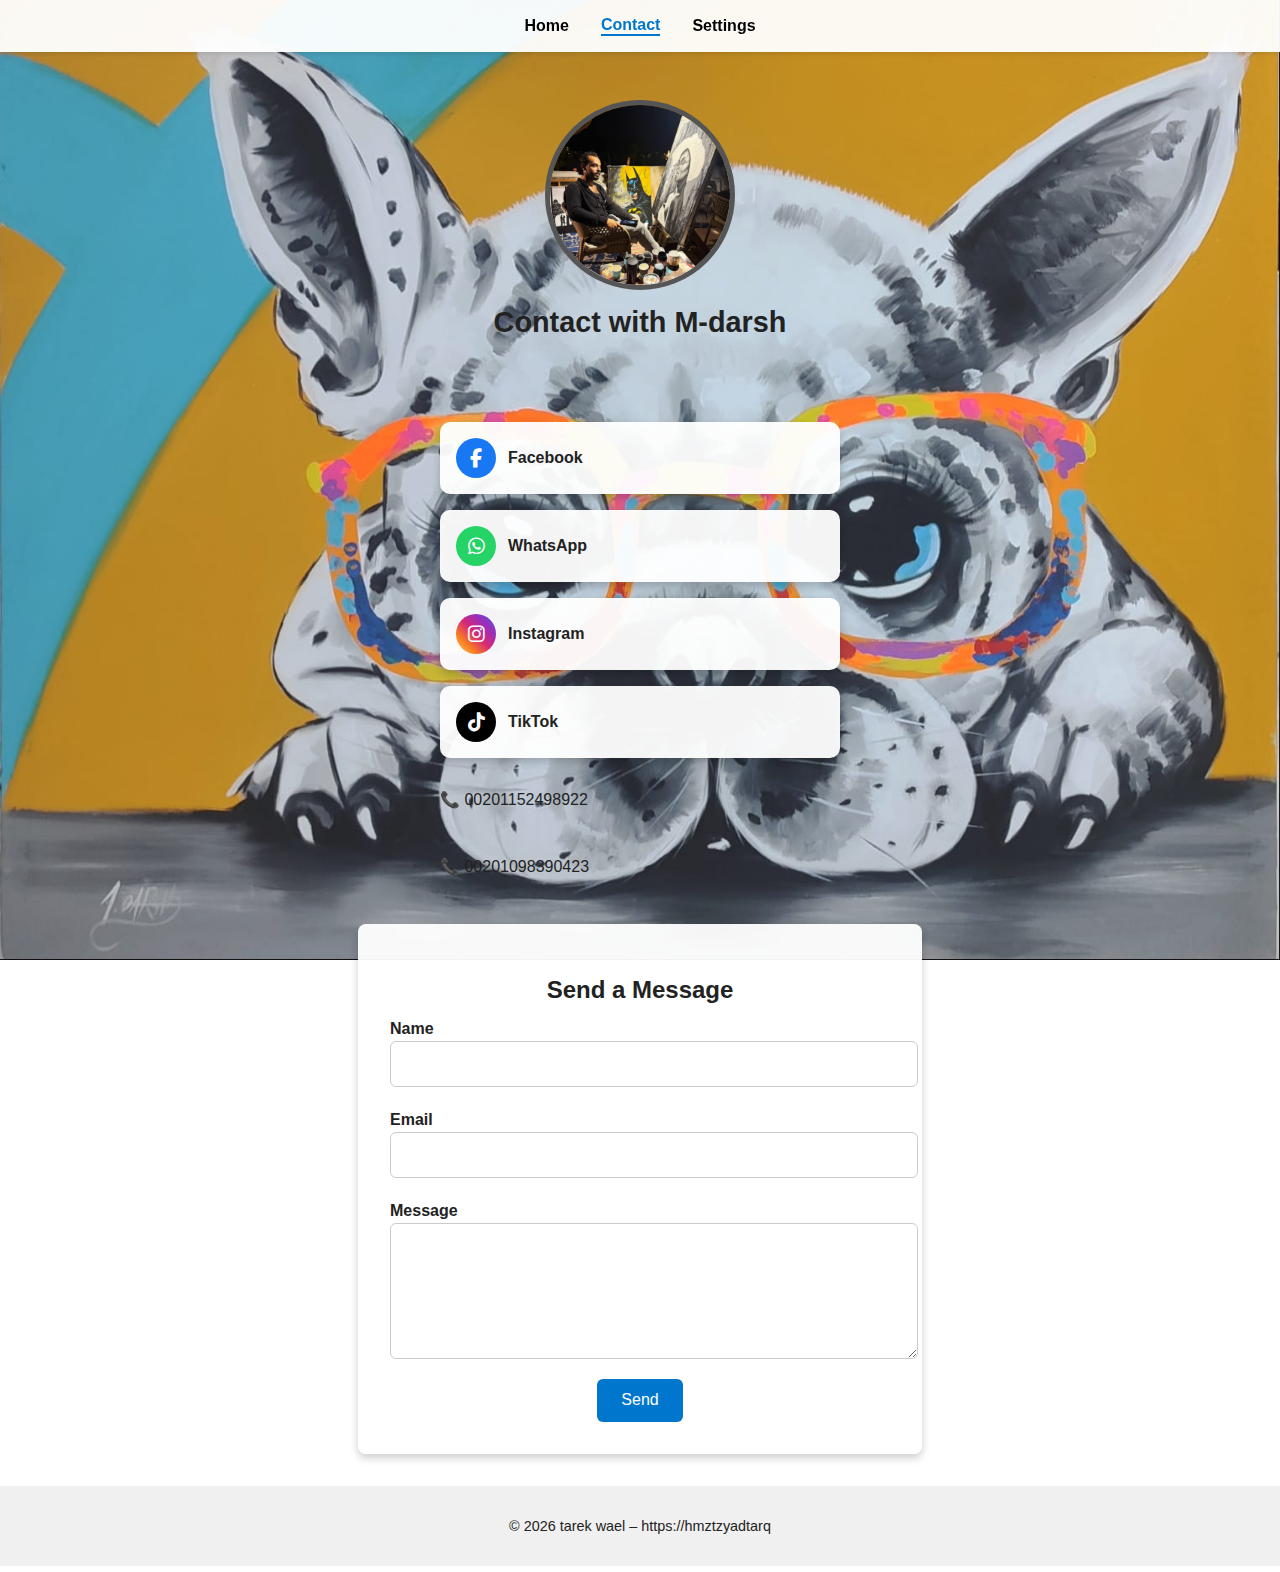
<file: contact.html>
<!DOCTYPE html>
<html lang="en">
<head>
  <meta charset="UTF-8" />
  <meta name="viewport" content="width=device-width, initial-scale=1.0" />
  <title>Contact – Darsh Mohamed</title>
  <link rel="stylesheet" href="https://cdnjs.cloudflare.com/ajax/libs/font-awesome/6.5.0/css/all.min.css">
  <style>
    body {
      margin: 0;
      font-family: 'Segoe UI', sans-serif;
      background: url('background.jpg') no-repeat center top;
      background-size: cover;
      color: #222;
       background: url('photo/WhatsApp Image 2026-01-30 at 11.51.00 PM.jpeg') no-repeat center center fixed;
      background-size: cover;

    }

    /* Header Navigation */
    header {
      background-color: rgba(255, 255, 255, 0.95);
      position: sticky;
      top: 0;
      z-index: 1000;
      box-shadow: 0 2px 4px rgba(0,0,0,0.1);
    }

    nav {
      display: flex;
      justify-content: center;
      align-items: center;
      padding: 1rem;
      flex-wrap: wrap;
    }

    nav a {
      margin: 0 1rem;
      text-decoration: none;
      color: #000;
      font-weight: bold;
      transition: color 0.3s, border-bottom 0.3s;
    }

    nav a:hover {
      color: #0077cc;
      border-bottom: 2px solid #0077cc;
    }

    nav a.active {
      color: #0077cc;
      border-bottom: 2px solid #0077cc;
    }

    /* Hero Section */
    .hero {
      text-align: center;
      padding: 3rem 2rem 2rem;
    }

    .circle-portrait {
      width: 180px;
      height: 180px;
      margin: 0 auto 1rem;
      border-radius: 50%;
      overflow: hidden;
      animation: rotate 12s linear infinite;
      border: 5px solid #555;
    }

    .circle-portrait img {
      width: 100%;
      height: 100%;
      object-fit: cover;
    }

    @keyframes rotate {
      0% { transform: rotate(0deg); }
      100% { transform: rotate(360deg); }
    }

    .hero h1 {
      margin-top: 1rem;
      font-size: 1.8rem;
    }

    /* Social Links */
    .social-links {
      display: flex;
      flex-direction: column;
      gap: 1rem;
      max-width: 400px;
      margin: 2rem auto;
    }

    .social-card {
      display: flex;
      align-items: center;
      background: rgba(255,255,255,0.95);
      padding: 1rem;
      border-radius: 10px;
      box-shadow: 0 4px 8px rgba(0,0,0,0.2);
      text-decoration: none;
      color: #222;
      font-weight: bold;
      transition: transform 0.3s, box-shadow 0.3s;
    }

    .social-card:hover {
      transform: translateY(-5px);
      box-shadow: 0 6px 12px rgba(0,0,0,0.25);
    }

    .social-icon {
      width: 40px;
      height: 40px;
      border-radius: 50%;
      display: flex;
      align-items: center;
      justify-content: center;
      margin-right: 12px;
      font-size: 1.2rem;
      color: #fff;
    }

    .facebook .social-icon { background-color: #1877f2; }
    .whatsapp .social-icon { background-color: #25d366; }
    .instagram .social-icon { background: linear-gradient(45deg,#feda75,#fa7e1e,#d62976,#962fbf,#4f5bd5); }
    .tiktok .social-icon { background-color: #000; }

    /* Contact Form */
    .contact-form {
      background: rgba(255,255,255,0.95);
      padding: 2rem;
      border-radius: 8px;
      box-shadow: 0 4px 8px rgba(0,0,0,0.2);
      max-width: 500px;
      margin: 2rem auto;
    }

    .contact-form h2 {
      margin-bottom: 1rem;
      text-align: center;
    }

    .contact-form label {
      display: block;
      margin: 0.5rem 0 0.2rem;
      font-weight: bold;
    }

    .contact-form input,
    .contact-form textarea {
      width: 100%;
      padding: 0.8rem;
      margin-bottom: 1rem;
      border: 1px solid #ccc;
      border-radius: 6px;
      font-size: 1rem;
    }

    .contact-form button {
      background-color: #0077cc;
      color: #fff;
      border: none;
      padding: 0.8rem 1.5rem;
      border-radius: 6px;
      font-size: 1rem;
      cursor: pointer;
      display: block;
      margin: auto;
      transition: background-color 0.3s;
    }

    .contact-form button:hover {
      background-color: #005fa3;
    }

    footer {
      text-align: center;
      padding: 2rem;
      background-color: #f0f0f0;
      font-size: 0.9rem;
      margin-top: 2rem;
    }

    /* Responsive */
    @media (max-width: 600px) {
      nav {
        flex-direction: row;
        justify-content: space-around;
      }
      .circle-portrait {
        width: 150px;
        height: 150px;
      }
    }
  </style>
</head>
<body>

  <header>
    <nav>
      <a href="index.html">Home</a>
      <a href="contact.html" class="active">Contact</a>
      <a href="setting.html">Settings</a>
    </nav>
  </header>

  <section class="hero">
    <div class="circle-portrait">
      <img src="photo/WhatsApp Image 2026-01-30 at 5.51.02 PM.jpg.jpeg" alt="Darsh Mohamed Portrait" />
    </div>
    <h1>Contact with M-darsh</h1>
  </section>

  <section class="social-links">
    <a href="https://www.facebook.com/share/18EKSoQ9Wp/" target="_blank" class="social-card facebook">
      <div class="social-icon"><i class="fab fa-facebook-f"></i></div> Facebook
    </a>
    <a href="https://wa.me/201152498922" target="_blank" class="social-card whatsapp">
      <div class="social-icon"><i class="fab fa-whatsapp"></i></div> WhatsApp
    </a>
    <a href="https://www.instagram.com/mohamed.elrsam?igsh=ejludnU4MDd2a2Rm" target="_blank" class="social-card instagram">
      <div class="social-icon"><i class="fab fa-instagram"></i></div> Instagram
    </a>
    <a href="https://www.tiktok.com/@m.darsh.art?_r=1&_t=ZS-93VQHdSrfvT" target="_blank" class="social-card tiktok">
      <div class="social-icon"><i class="fab fa-tiktok"></i></div> TikTok
    </a>
    <p>📞 00201152498922</p>
    <p>📞 00201098390423</p>
  </section>

  <section class="contact-form">
    <h2>Send a Message</h2>
    <form action="mailto:mohamedelrsam@gmail.com" method="post" enctype="text/plain">
      <label for="name">Name</label>
      <input type="text" id="name" name="name" required />

      <label for="email">Email</label>
      <input type="email" id="email" name="email" required />

      <label for="message">Message</label>
      <textarea id="message" name="message" rows="6" required></textarea>

      <button type="submit">Send</button>
    </form>
  </section>

  <footer>
    &copy; 2026 tarek wael – https://hmztzyadtarq
</file>
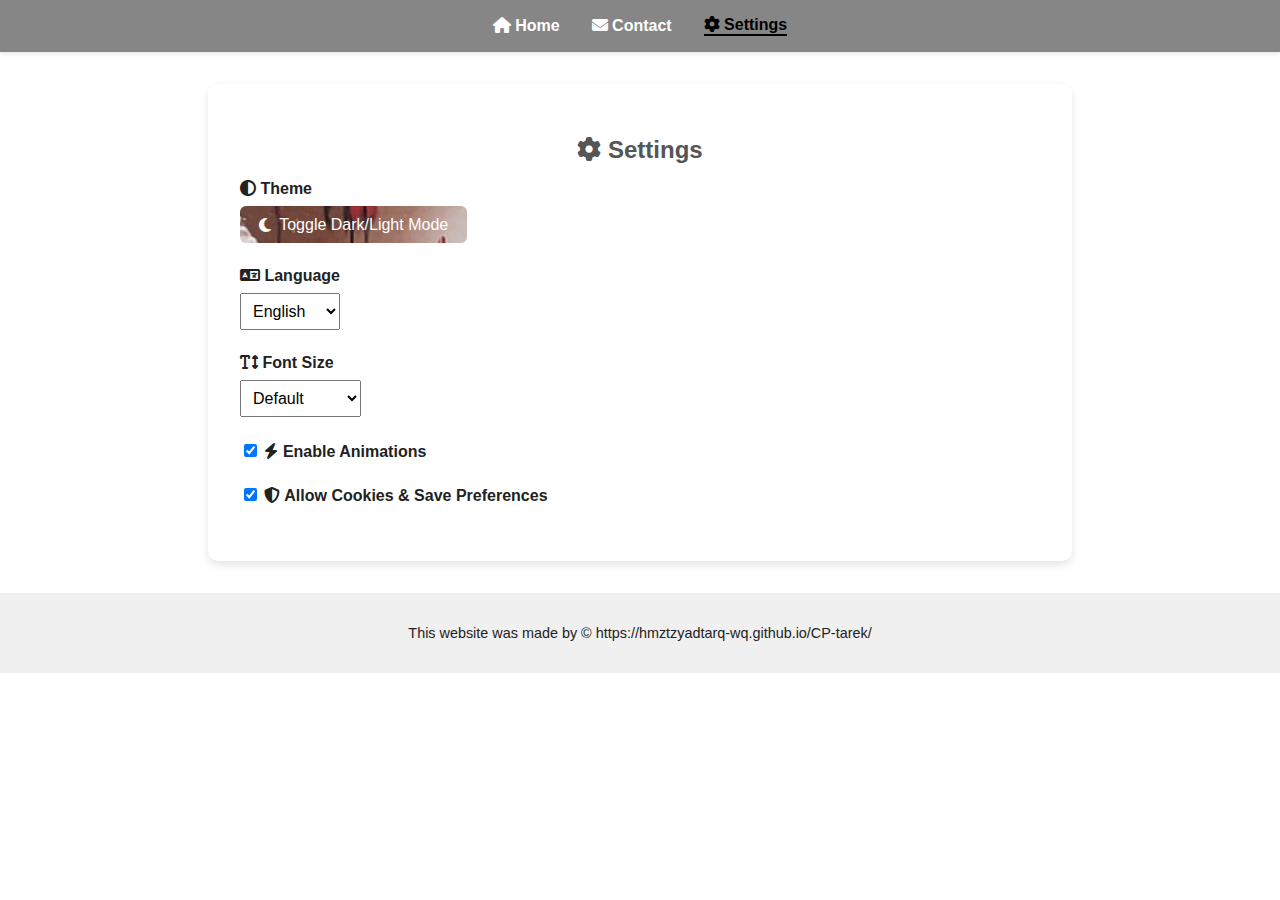
<file: setting.html>
<!DOCTYPE html>
<html lang="en">
<head>
  <meta charset="UTF-8" />
  <meta name="viewport" content="width=device-width, initial-scale=1.0" />
  <title>Settings – Darsh Mohamed</title>
  <!-- Font Awesome Icons -->
  <link rel="stylesheet" href="https://cdnjs.cloudflare.com/ajax/libs/font-awesome/6.5.0/css/all.min.css">
  <style>
    body {
      margin: 0;
      font-family: 'Segoe UI', sans-serif;
      background-color: #fff;
      color: #222;
      transition: background-color 0.3s, color 0.3s;
    }

    body.dark {
      background-color: #121212;
      color: #eee;
    }

    /* Header Navigation */
    header {
      background-color: rgba(128, 128, 128, 0.95); /* رمادي */
      position: sticky;
      top: 0;
      z-index: 1000;
      box-shadow: 0 2px 4px rgba(0,0,0,0.1);
    }

    nav {
      display: flex;
      justify-content: center;
      align-items: center;
      padding: 1rem;
      flex-wrap: wrap;
    }

    nav a {
      margin: 0 1rem;
      text-decoration: none;
      color: #fff;
      font-weight: bold;
      transition: color 0.3s, border-bottom 0.3s;
    }

    nav a:hover {
      color: #000;
      border-bottom: 2px solid #000;
    }

    nav a.active {
      color: #000;
      border-bottom: 2px solid #000;
    }

    body.dark header {
      background-color: #333;
    }

    body.dark nav a {
      color: #eee;
    }

    /* Settings Container */
    .settings-container {
      max-width: 800px;
      margin: 2rem auto;
      padding: 2rem;
      background: #fff;
      border-radius: 10px;
      box-shadow: 0 4px 8px rgba(0,0,0,0.1);
    }

    body.dark .settings-container {
      background: #1e1e1e;
      box-shadow: 0 4px 8px rgba(255,255,255,0.1);
    }

    .settings-container h2 {
      margin-bottom: 1rem;
      text-align: center;
      color: #555;
    }

    .setting {
      margin-bottom: 1.5rem;
    }

    label {
      font-weight: bold;
      display: block;
      margin-bottom: 0.5rem;
    }

    select, input[type="checkbox"] {
      padding: 0.5rem;
      font-size: 1rem;
    }

    .toggle-btn {
      background-color: #555;
       background: url('photo/WhatsApp Image 2026-01-30 at 11.50.59 PM.jpeg') no-repeat center center fixed;
      background-size: cover;
     
      color: #fff;
      border: none;
      padding: 0.6rem 1.2rem;
      border-radius: 6px;
      cursor: pointer;
      font-size: 1rem;
      display: flex;
      align-items: center;
      gap: 0.5rem;
    }

    .toggle-btn:hover {
      background-color: #333;
    }

    footer {
      text-align: center;
      padding: 2rem;
      background-color: #f0f0f0;
      font-size: 0.9rem;
      margin-top: 2rem;
    }

    body.dark footer {
      background-color: #1e1e1e;
      color: #eee;
    }
  </style>
</head>
<body>

  <header>
    <nav>
      <a href="index.html"><i class="fas fa-home"></i> Home</a>
      <a href="contact.html"><i class="fas fa-envelope"></i> Contact</a>
      <a href="settings.html" class="active"><i class="fas fa-cog"></i> Settings</a>
    </nav>
  </header>

  <section class="settings-container">
    <h2><i class="fas fa-cog"></i> Settings</h2>

    <!-- Dark/Light Mode -->
    <div class="setting">
      <label><i class="fas fa-adjust"></i> Theme</label>
      <button class="toggle-btn" onclick="toggleTheme()"><i class="fas fa-moon"></i> Toggle Dark/Light Mode</button>
    </div>

    <!-- Language -->
    <div class="setting">
      <label for="language"><i class="fas fa-language"></i> Language</label>
      <select id="language" onchange="changeLanguage()">
        <option value="en">English</option>
        <option value="ar">العربية</option>
        <option value="fr">Français</option>
        <option value="de">Deutsch</option>
        <option value="tr">Türkçe</option>
        <option value="zh">中文</option>
      </select>
    </div>

    <!-- Font Size -->
    <div class="setting">
      <label for="fontsize"><i class="fas fa-text-height"></i> Font Size</label>
      <select id="fontsize" onchange="changeFontSize()">
        <option value="16px">Default</option>
        <option value="18px">Large</option>
        <option value="20px">Extra Large</option>
      </select>
    </div>

    <!-- Animations -->
    <div class="setting">
      <label>
        <input type="checkbox" id="animations" checked onchange="toggleAnimations()">
        <i class="fas fa-bolt"></i> Enable Animations
      </label>
    </div>

    <!-- Privacy -->
    <div class="setting">
      <label>
        <input type="checkbox" id="privacy" checked>
        <i class="fas fa-shield-alt"></i> Allow Cookies & Save Preferences
      </label>
    </div>
  </section>

  <footer>
    This website was made by
    &copy; https://hmztzyadtarq-wq.github.io/CP-tarek/
  </footer>


  <script>
    // Load theme preference
    if(localStorage.getItem("theme") === "dark"){
      document.body.classList.add("dark");
    }

    function toggleTheme() {
      document.body.classList.toggle('dark');
      if(document.body.classList.contains("dark")){
        localStorage.setItem("theme","dark");
      } else {
        localStorage.setItem("theme","light");
      }
    }

    function changeLanguage() {
      const lang = document.getElementById('language').value;
      alert("Language changed to: " + lang);
    }

    function changeFontSize() {
      const size = document.getElementById('fontsize').value;
      document.body.style.fontSize = size;
    }

    function toggleAnimations() {
      const enabled = document.getElementById('animations').checked;
      if (!enabled) {
        document.querySelectorAll('*').forEach(el => el.style.transition = 'none');
      } else {
        document.querySelectorAll('*').forEach(el => el.style.transition = '');
      }
    }
  </script>

</body>
</html>
</file>
